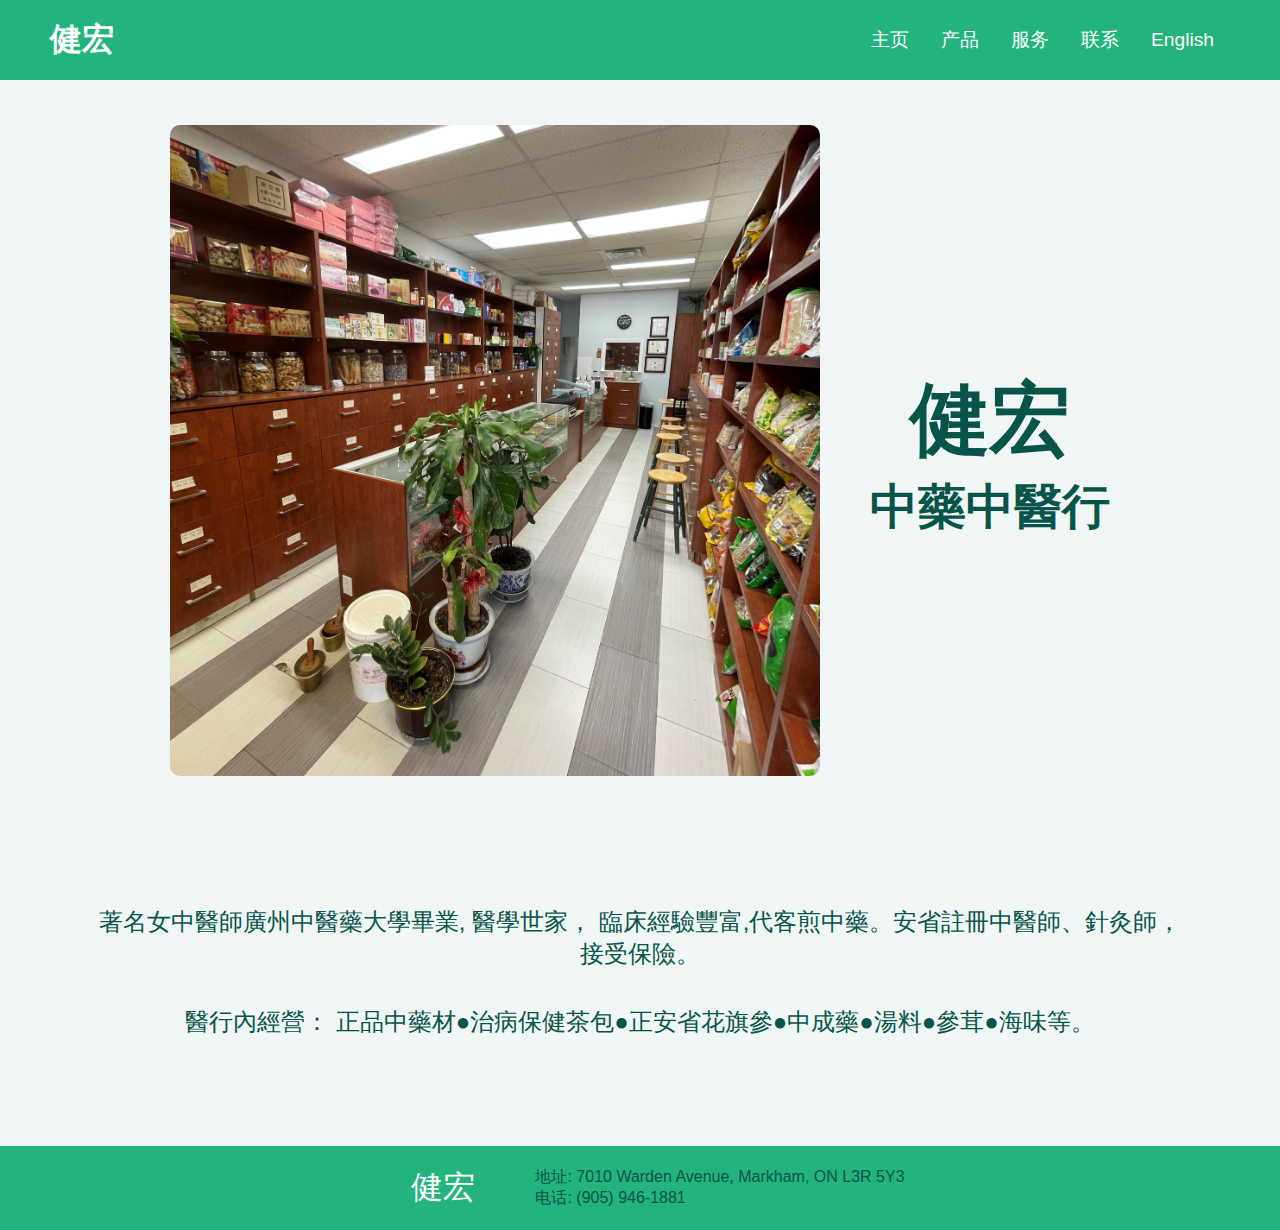
<file: index.html>
<!DOCTYPE html>
<html lang="en">
<head>
  <meta charset="UTF-8">
  <meta http-equiv="X-UA-Compatible" content="IE=edge">
  <meta name="viewport" content="width=device-width, initial-scale=1.0">
  <title>主页</title>
  <link rel="stylesheet" href="styles.css">
</head>
<body>
  <nav class="navbar">
    <div class="navbar_container">
      <a href="index" id="navbar_logo">健宏</a>
      <div class="navbar_toggle" id="mobile-menu">
        <span class="bar"></span>
        <span class="bar"></span>
        <span class="bar"></span>
        <span class="bar"></span>
      </div>
      <ul class="navbar_menu">
        <li class="navbar_item">
          <a href="index" class="navbar_links">主页</a>
        </li>
        <li class="navbar_item">
          <a href="products_chn" class="navbar_links">产品</a>
        </li>
        <li class="navbar_item">
          <a href="services_chn" class="navbar_links">服务</a>
        </li>
        <li class="navbar_item">
          <a href="contact_chn" class="navbar_links">联系</a>
        </li>
        <li class="navbar_item">
          <a href="index_eng" class="navbar_links">English</a>
        </li>
      </ul>
    </div>
  </nav>

  <div class="main">
    <div class="main_container">
      <div class="main_container_head">
        <div class="main_img_container">
          <img class="main_img" src="images/pic2.jpg">
        </div>
        <div class="main_content">
          <h1>健宏</h1>
          <h2>中藥中醫行</h2>
        </div>
      </div>
      <div class="main_info_container">
        <div class="main_info">
          <p>著名女中醫師廣州中醫藥大學畢業, 醫學世家， 臨床經驗豐富,代客煎中藥。安省註冊中醫師、針灸師，接受保險。</p>
          <p>醫行內經營： 正品中藥材●治病保健茶包●正安省花旗參●中成藥●湯料●參茸●海味等。</p>
        </div>
      </div>
    </div>
  </div>

  <div class="footer">
    <div class="footer_container">
      <div class="footer_logo">
        健宏
      </div>
      <div class="footer_info_container">
        <p>地址: 7010 Warden Avenue, Markham, ON L3R 5Y3</p>
        <p>电话: (905) 946-1881</p>
      </div>
    </div>
  </div>
  <script src="app.js"></script>
</body>
</html>
</file>
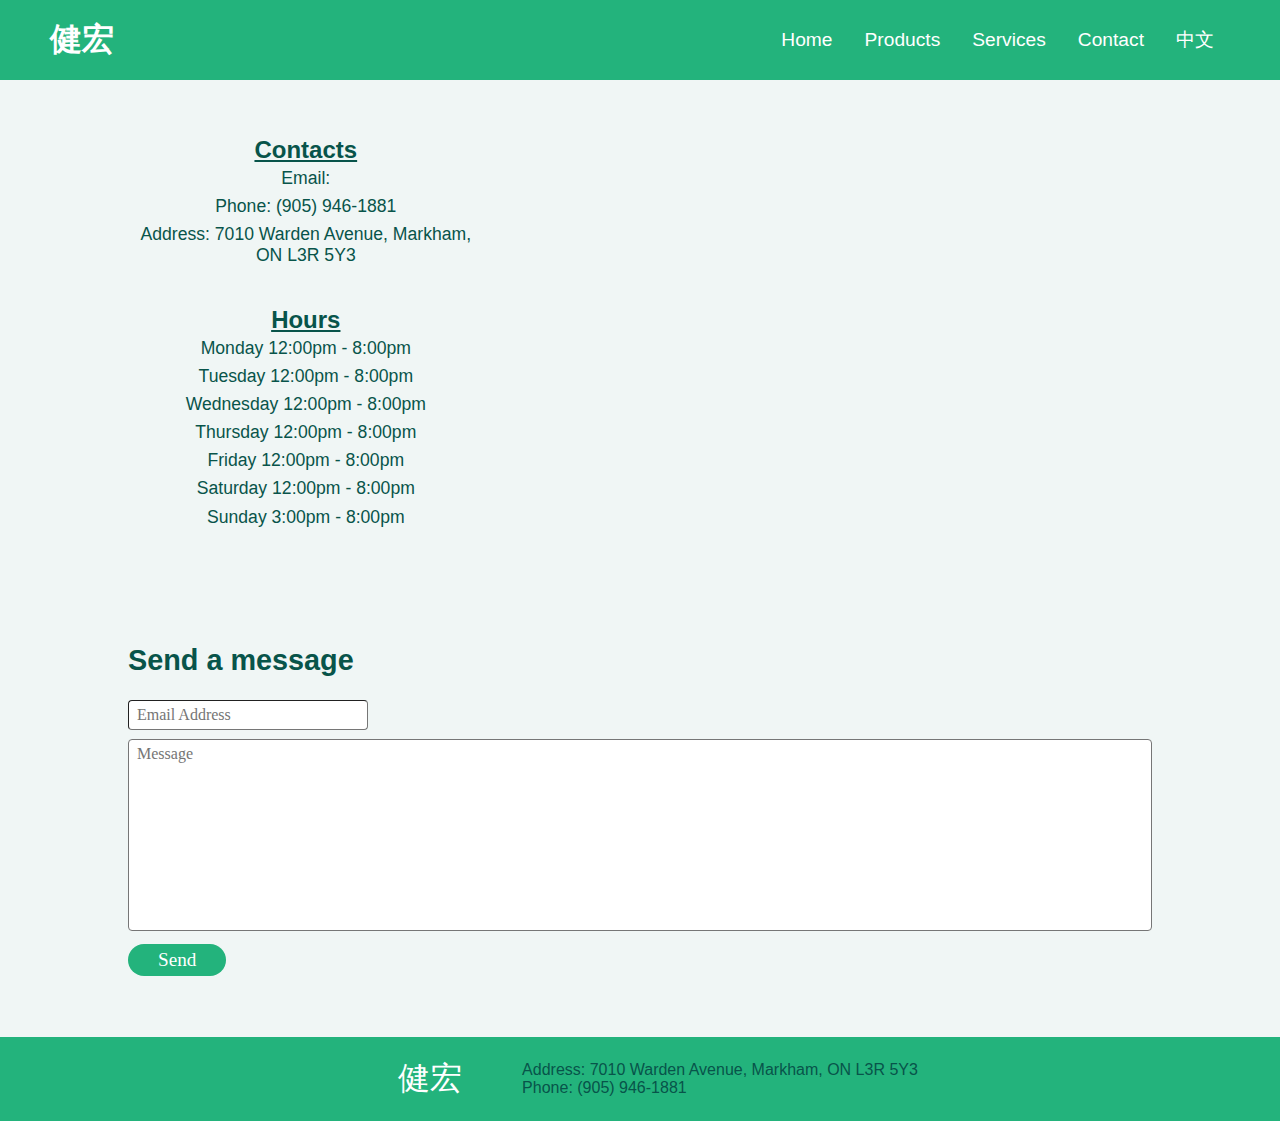
<file: contact.html>
<!DOCTYPE html>
<html lang="en">
<head>
  <meta charset="UTF-8">
  <meta http-equiv="X-UA-Compatible" content="IE=edge">
  <meta name="viewport" content="width=device-width, initial-scale=1.0">
  <title>Contact</title>
  <link rel="stylesheet" href="styles.css">
</head>
<body>
  <nav class="navbar">
    <div class="navbar_container">
      <a href="index_eng" id="navbar_logo">健宏</a>
      <div class="navbar_toggle" id="mobile-menu">
        <span class="bar"></span>
        <span class="bar"></span>
        <span class="bar"></span>
        <span class="bar"></span>
      </div>
      <ul class="navbar_menu">
        <li class="navbar_item">
          <a href="index_eng" class="navbar_links">Home</a>
        </li>
        <li class="navbar_item">
          <a href="products" class="navbar_links">Products</a>
        </li>
        <li class="navbar_item">
          <a href="services" class="navbar_links">Services</a>
        </li>
        <li class="navbar_item">
          <a href="contact" class="navbar_links">Contact</a>
        </li>
        <li class="navbar_item">
          <a href="contact_chn" class="navbar_links">中文</a>
        </li>
      </ul>
    </div>
  </nav>

  <div class="main">
    <div class="main_container">
      <div class="info_container">
        <div class="info_grid">
          <div class="contacts_hours_container">
            <div class="contacts_container">
              <h2>Contacts</h2>
              <p>Email: </p>
              <p>Phone: (905) 946-1881</p>
              <p>Address: 7010 Warden Avenue, Markham, ON L3R 5Y3</p>
            </div>
            <div class="hours_container">
              <h2>Hours</h2>
              <p>Monday 12:00pm - 8:00pm</p>
              <p>Tuesday 12:00pm - 8:00pm</p>
              <p>Wednesday 12:00pm - 8:00pm</p>
              <p>Thursday 12:00pm - 8:00pm</p>
              <p>Friday 12:00pm - 8:00pm</p>
              <p>Saturday 12:00pm - 8:00pm</p>
              <p>Sunday 3:00pm - 8:00pm</p>
            </div>
          </div>
          <div class="map_container">
            <iframe class="map" src="https://www.google.com/maps/embed?pb=!1m14!1m8!1m3!1d11514.87232141971!2d-79.3253433!3d43.8202068!3m2!1i1024!2i768!4f13.1!3m3!1m2!1s0x0%3A0xcfa5cacd94385070!2sKanhung%20Ng%20Acupcture!5e0!3m2!1sen!2sca!4v1660659543824!5m2!1sen!2sca" width="600" height="450" style="border:0;" allowfullscreen="" loading="lazy" referrerpolicy="no-referrer-when-downgrade"></iframe>
          </div>
        </div>
        <div class="form_container">
          <h2> Send a message</h2>
          <div class="form_boxes_container">
            <form action="https://formsubmit.co/brianzhu4321@gmail.com" method="POST">
              <input type="hidden" name="_next" value="/contact.html">
              <div class="email_box_container">
                <input class="email_box" type="email" name="email" placeholder="Email Address">
              </div>
              <div class="message_box_container">
                <textarea class="message_box" type="text" name="message" placeholder="Message" required rows="10"></textarea>
              </div>
              <div class="submit_btn_container">
                <button class="submit_btn" type="submit">Send</button>
              </div>
            </form>
          </div>
        </div>
      </div>
    </div>
  </div>

  <div class="footer">
    <div class="footer_container">
      <div class="footer_logo">
        健宏
      </div>
      <div class="footer_info_container">
        <p>Address: 7010 Warden Avenue, Markham, ON L3R 5Y3</p>
        <p>Phone: (905) 946-1881</p>
      </div>
    </div>
  </div>
  <script src="app.js"></script>
</body>
</html>
</file>
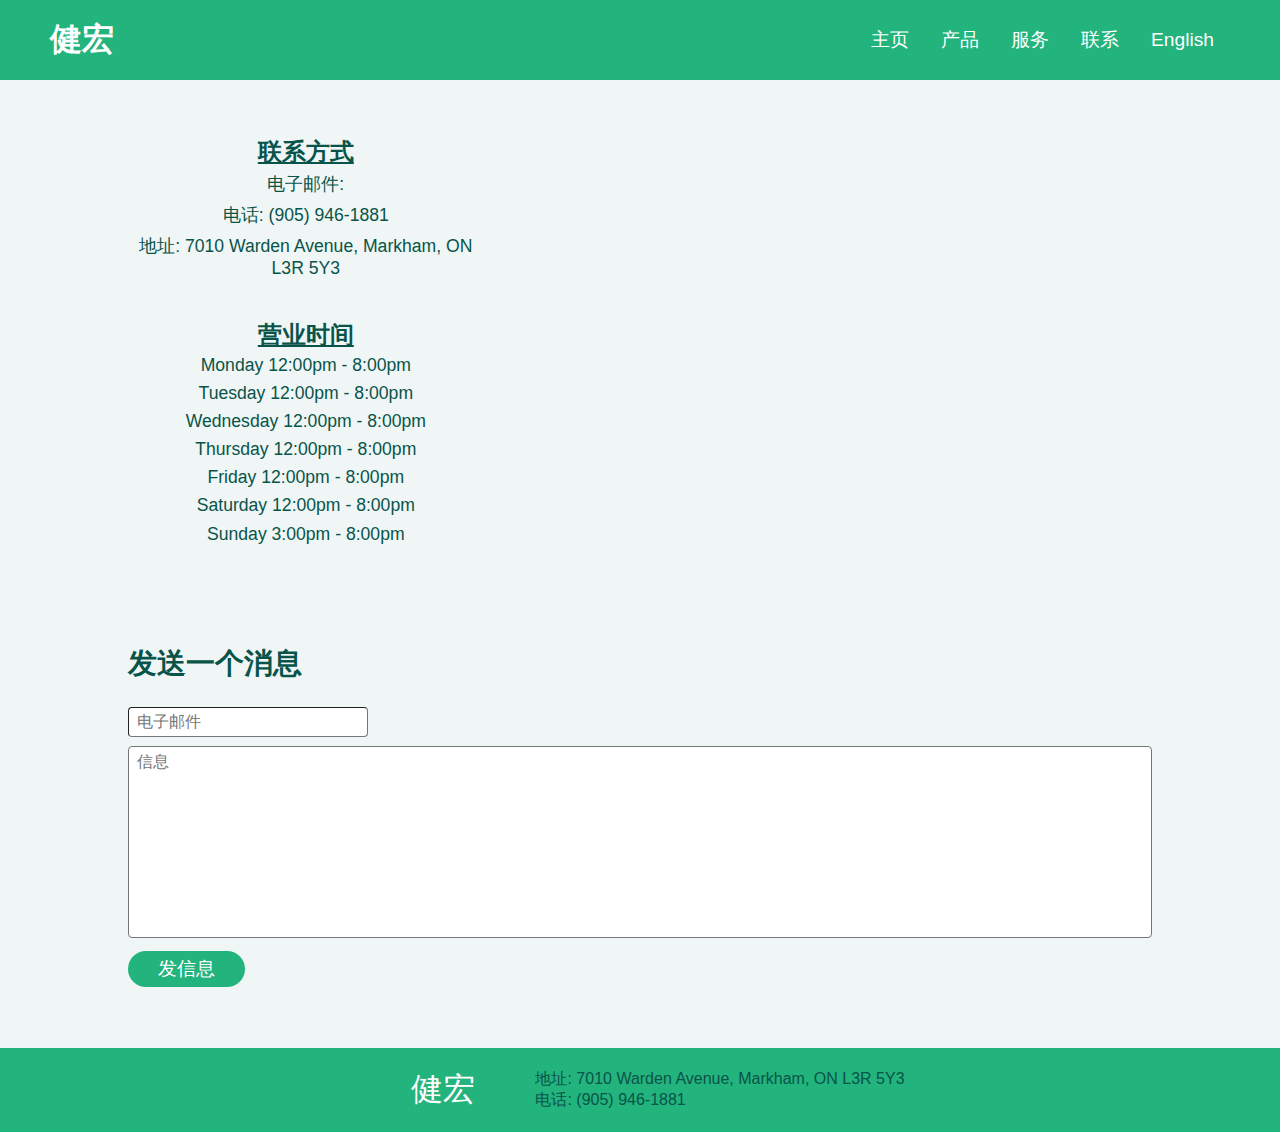
<file: contact_chn.html>
<!DOCTYPE html>
<html lang="en">
<head>
  <meta charset="UTF-8">
  <meta http-equiv="X-UA-Compatible" content="IE=edge">
  <meta name="viewport" content="width=device-width, initial-scale=1.0">
  <title>联系</title>
  <link rel="stylesheet" href="styles.css">
</head>
<body>
  <nav class="navbar">
    <div class="navbar_container">
      <a href="index" id="navbar_logo">健宏</a>
      <div class="navbar_toggle" id="mobile-menu">
        <span class="bar"></span>
        <span class="bar"></span>
        <span class="bar"></span>
        <span class="bar"></span>
      </div>
      <ul class="navbar_menu">
        <li class="navbar_item">
          <a href="index" class="navbar_links">主页</a>
        </li>
        <li class="navbar_item">
          <a href="products_chn" class="navbar_links">产品</a>
        </li>
        <li class="navbar_item">
          <a href="services_chn" class="navbar_links">服务</a>
        </li>
        <li class="navbar_item">
          <a href="contact_chn" class="navbar_links">联系</a>
        </li>
        <li class="navbar_item">
          <a href="contact" class="navbar_links">English</a>
        </li>
      </ul>
    </div>
  </nav>

  <div class="main">
    <div class="main_container">
      <div class="info_container">
        <div class="info_grid">
          <div class="contacts_hours_container">
            <div class="contacts_container">
              <h2>联系方式</h2>
              <p>电子邮件: </p>
              <p>电话: (905) 946-1881</p>
              <p>地址: 7010 Warden Avenue, Markham, ON L3R 5Y3</p>
            </div>
            <div class="hours_container">
              <h2>营业时间</h2>
              <p>Monday 12:00pm - 8:00pm</p>
              <p>Tuesday 12:00pm - 8:00pm</p>
              <p>Wednesday 12:00pm - 8:00pm</p>
              <p>Thursday 12:00pm - 8:00pm</p>
              <p>Friday 12:00pm - 8:00pm</p>
              <p>Saturday 12:00pm - 8:00pm</p>
              <p>Sunday 3:00pm - 8:00pm</p>
            </div>
          </div>
          <div class="map_container">
            <iframe class="map" src="https://www.google.com/maps/embed?pb=!1m14!1m8!1m3!1d11514.87232141971!2d-79.3253433!3d43.8202068!3m2!1i1024!2i768!4f13.1!3m3!1m2!1s0x0%3A0xcfa5cacd94385070!2sKanhung%20Ng%20Acupcture!5e0!3m2!1sen!2sca!4v1660659543824!5m2!1sen!2sca" width="600" height="450" style="border:0;" allowfullscreen="" loading="lazy" referrerpolicy="no-referrer-when-downgrade"></iframe>
          </div>
        </div>
        <div class="form_container">
          <h2>发送一个消息</h2>
          <div class="form_boxes_container">
            <form action="https://formsubmit.co/brianzhu4321@gmail.com" method="POST">
              <input type="hidden" name="_next" value="/contact_chn.html">
              <div class="email_box_container">
                <input class="email_box" type="email" name="email" placeholder="电子邮件">
              </div>
              <div class="message_box_container">
                <textarea class="message_box" type="text" name="message" placeholder="信息" required rows="10"></textarea>
              </div>
              <div class="submit_btn_container">
                <button class="submit_btn" type="submit">发信息</button>
              </div>
            </form>
          </div>
        </div>
      </div>
    </div>
  </div>

  <div class="footer">
    <div class="footer_container">
      <div class="footer_logo">
        健宏
      </div>
      <div class="footer_info_container">
        <p>地址: 7010 Warden Avenue, Markham, ON L3R 5Y3</p>
        <p>电话: (905) 946-1881</p>
      </div>
    </div>
  </div>
  <script src="app.js"></script>
</body>
</html>
</file>
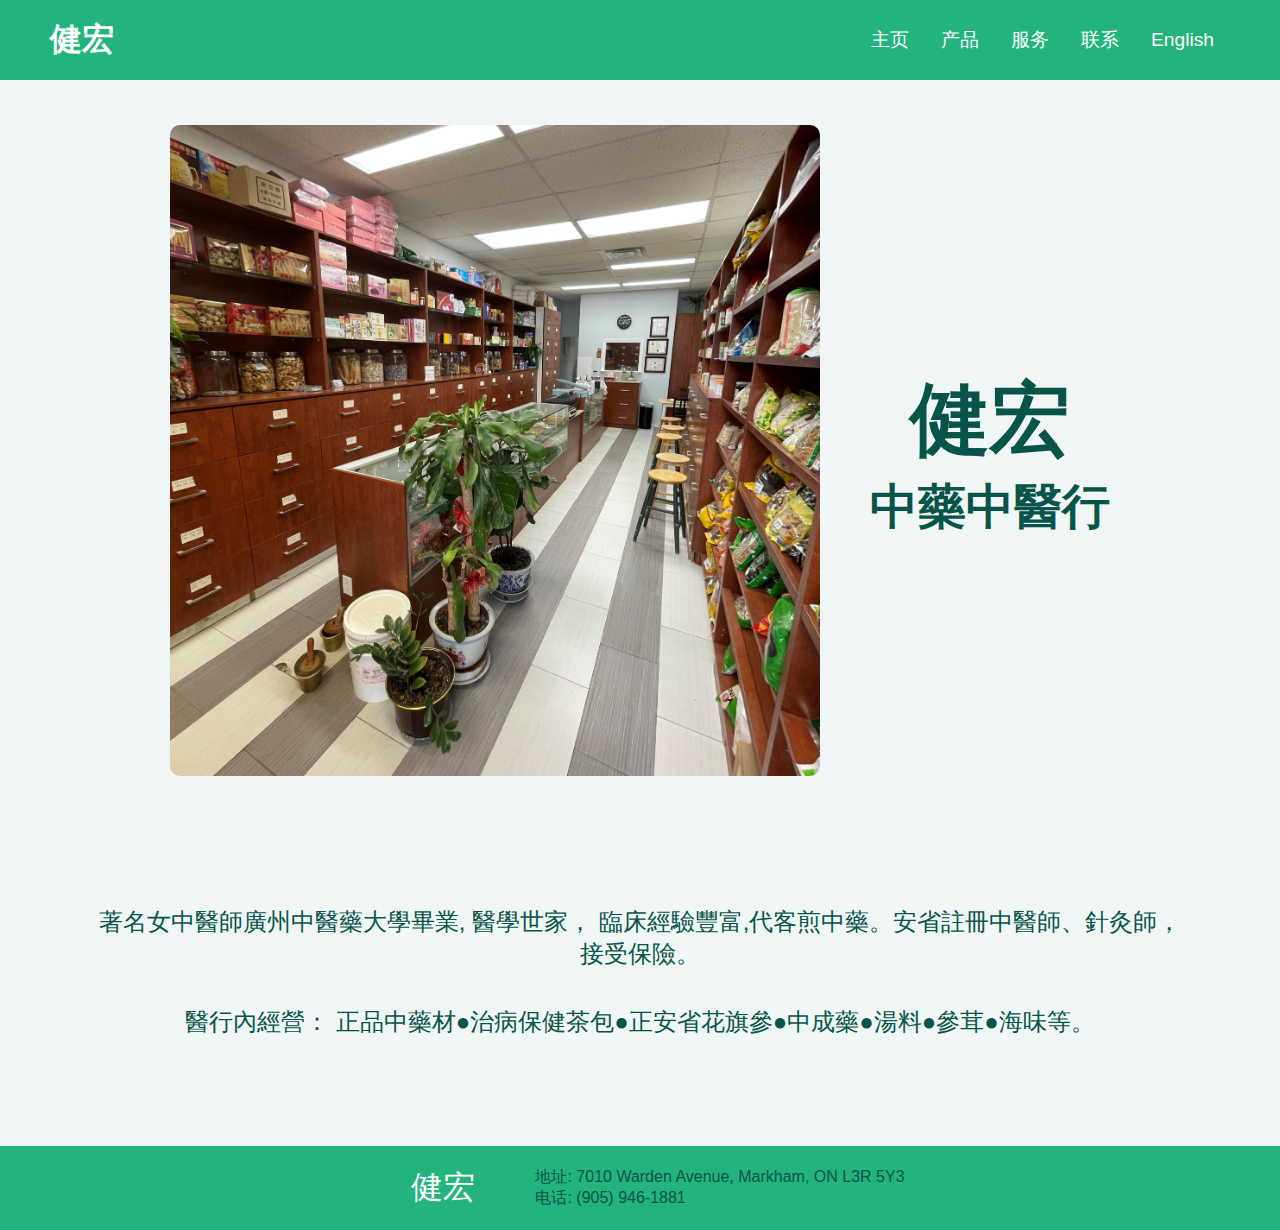
<file: index_chn.html>
<!DOCTYPE html>
<html lang="en">
<head>
  <meta charset="UTF-8">
  <meta http-equiv="X-UA-Compatible" content="IE=edge">
  <meta name="viewport" content="width=device-width, initial-scale=1.0">
  <title>主页</title>
  <link rel="stylesheet" href="styles.css">
</head>
<body>
  <nav class="navbar">
    <div class="navbar_container">
      <a href="index_chn" id="navbar_logo">健宏</a>
      <div class="navbar_toggle" id="mobile-menu">
        <span class="bar"></span>
        <span class="bar"></span>
        <span class="bar"></span>
        <span class="bar"></span>
      </div>
      <ul class="navbar_menu">
        <li class="navbar_item">
          <a href="index_chn" class="navbar_links">主页</a>
        </li>
        <li class="navbar_item">
          <a href="products_chn" class="navbar_links">产品</a>
        </li>
        <li class="navbar_item">
          <a href="services_chn" class="navbar_links">服务</a>
        </li>
        <li class="navbar_item">
          <a href="contact_chn" class="navbar_links">联系</a>
        </li>
        <li class="navbar_item">
          <a href="/" class="navbar_links">English</a>
        </li>
      </ul>
    </div>
  </nav>

  <div class="main">
    <div class="main_container">
      <div class="main_container_head">
        <div class="main_img_container">
          <img class="main_img" src="images/pic2.jpg">
        </div>
        <div class="main_content">
          <h1>健宏</h1>
          <h2>中藥中醫行</h2>
        </div>
      </div>
      <div class="main_info_container">
        <div class="main_info">
          <p>著名女中醫師廣州中醫藥大學畢業, 醫學世家， 臨床經驗豐富,代客煎中藥。安省註冊中醫師、針灸師，接受保險。</p>
          <p>醫行內經營： 正品中藥材●治病保健茶包●正安省花旗參●中成藥●湯料●參茸●海味等。</p>
        </div>
      </div>
    </div>
  </div>

  <div class="footer">
    <div class="footer_container">
      <div class="footer_logo">
        健宏
      </div>
      <div class="footer_info_container">
        <p>地址: 7010 Warden Avenue, Markham, ON L3R 5Y3</p>
        <p>电话: (905) 946-1881</p>
      </div>
    </div>
  </div>
  <script src="app.js"></script>
</body>
</html>
</file>
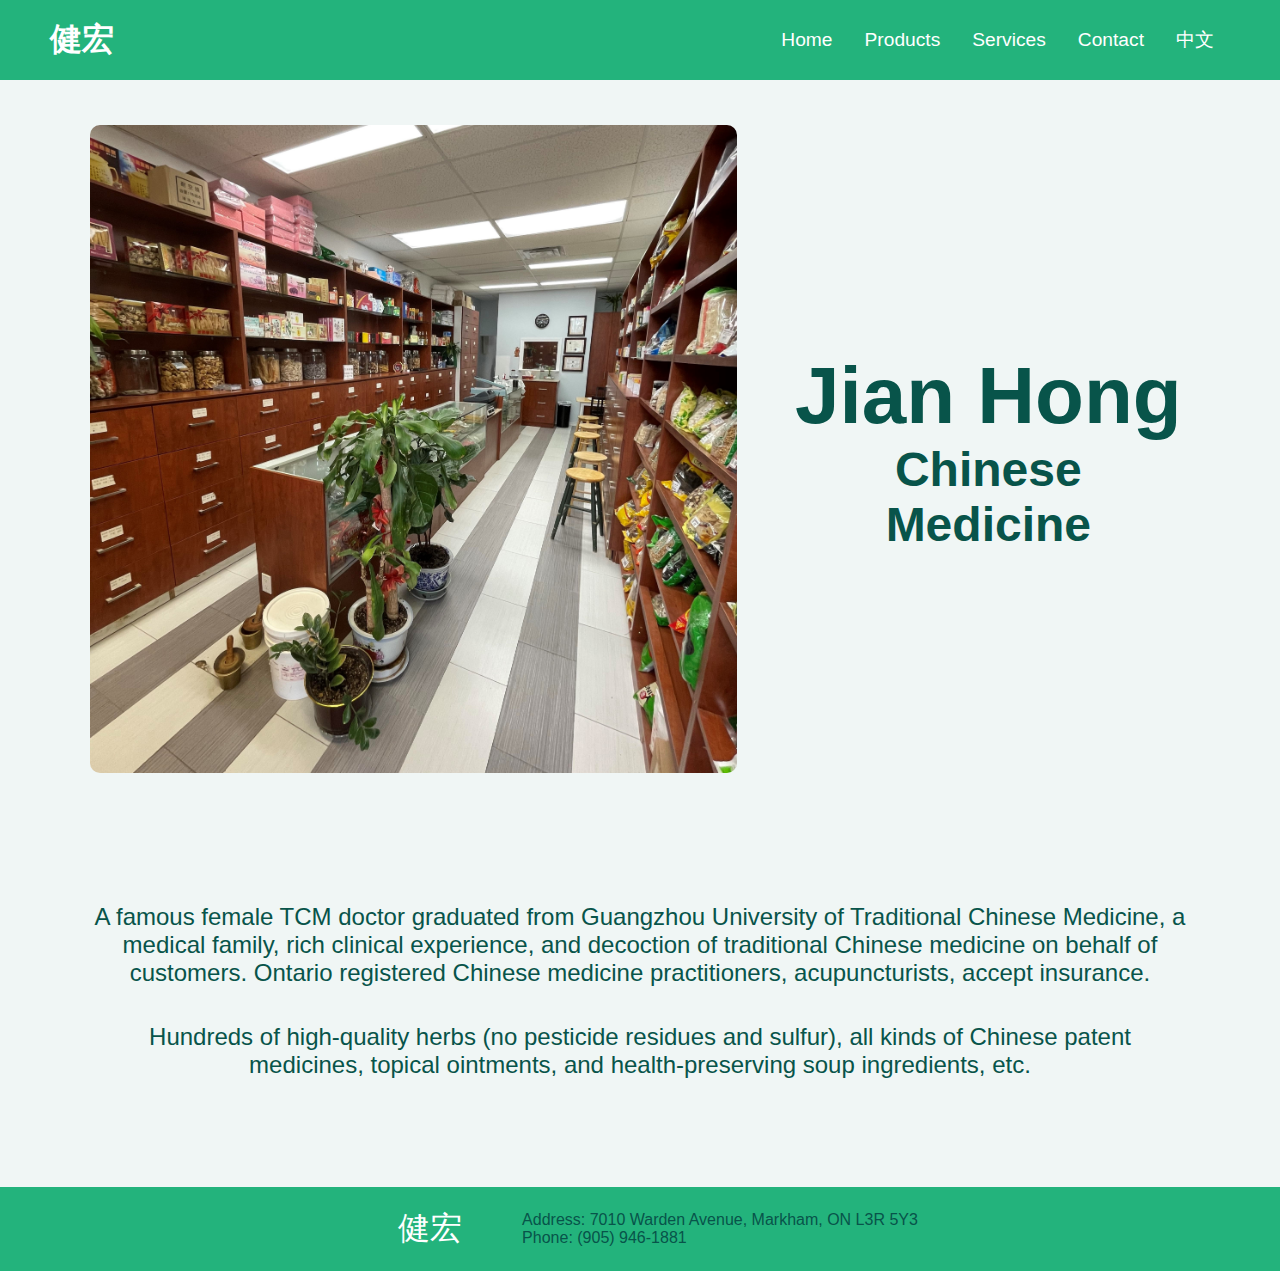
<file: index_eng.html>
<!DOCTYPE html>
<html lang="en">
<head>
  <meta charset="UTF-8">
  <meta http-equiv="X-UA-Compatible" content="IE=edge">
  <meta name="viewport" content="width=device-width, initial-scale=1.0">
  <title>Home</title>
  <link rel="stylesheet" href="styles.css">
</head>
<body>
  <nav class="navbar">
    <div class="navbar_container">
      <a href="index_eng" id="navbar_logo">健宏</a>
      <div class="navbar_toggle" id="mobile-menu">
        <span class="bar"></span>
        <span class="bar"></span>
        <span class="bar"></span>
        <span class="bar"></span>
      </div>
      <ul class="navbar_menu">
        <li class="navbar_item">
          <a href="index_eng" class="navbar_links">Home</a>
        </li>
        <li class="navbar_item">
          <a href="products" class="navbar_links">Products</a>
        </li>
        <li class="navbar_item">
          <a href="services" class="navbar_links">Services</a>
        </li>
        <li class="navbar_item">
          <a href="contact" class="navbar_links">Contact</a>
        </li>
        <li class="navbar_item">
          <a href="index" class="navbar_links">中文</a>
        </li>
      </ul>
    </div>
  </nav>

  <div class="main">
    <div class="main_container">
      <div class="main_container_head">
        <div class="main_img_container">
          <img class="main_img" src="images/pic2.jpg">
        </div>
        <div class="main_content">
          <h1>Jian Hong</h1>
          <h2>Chinese Medicine</h2>
        </div>
      </div>
      <div class="main_info_container">
        <div class="main_info">
          <p>A famous female TCM doctor graduated from Guangzhou University of Traditional Chinese Medicine, a medical family, rich clinical experience, and decoction of traditional Chinese medicine on behalf of customers. Ontario registered Chinese medicine practitioners, acupuncturists, accept insurance.</p>
          <p>Hundreds of high-quality herbs (no pesticide residues and sulfur), all kinds of Chinese patent medicines, topical ointments, and health-preserving soup ingredients, etc.</p>
        </div>
      </div>
    </div>
  </div>

  <div class="footer">
    <div class="footer_container">
      <div class="footer_logo">
        健宏
      </div>
      <div class="footer_info_container">
        <p>Address: 7010 Warden Avenue, Markham, ON L3R 5Y3</p>
        <p>Phone: (905) 946-1881</p>
      </div>
    </div>
  </div>
  <script src="app.js"></script>
</body>
</html>
</file>
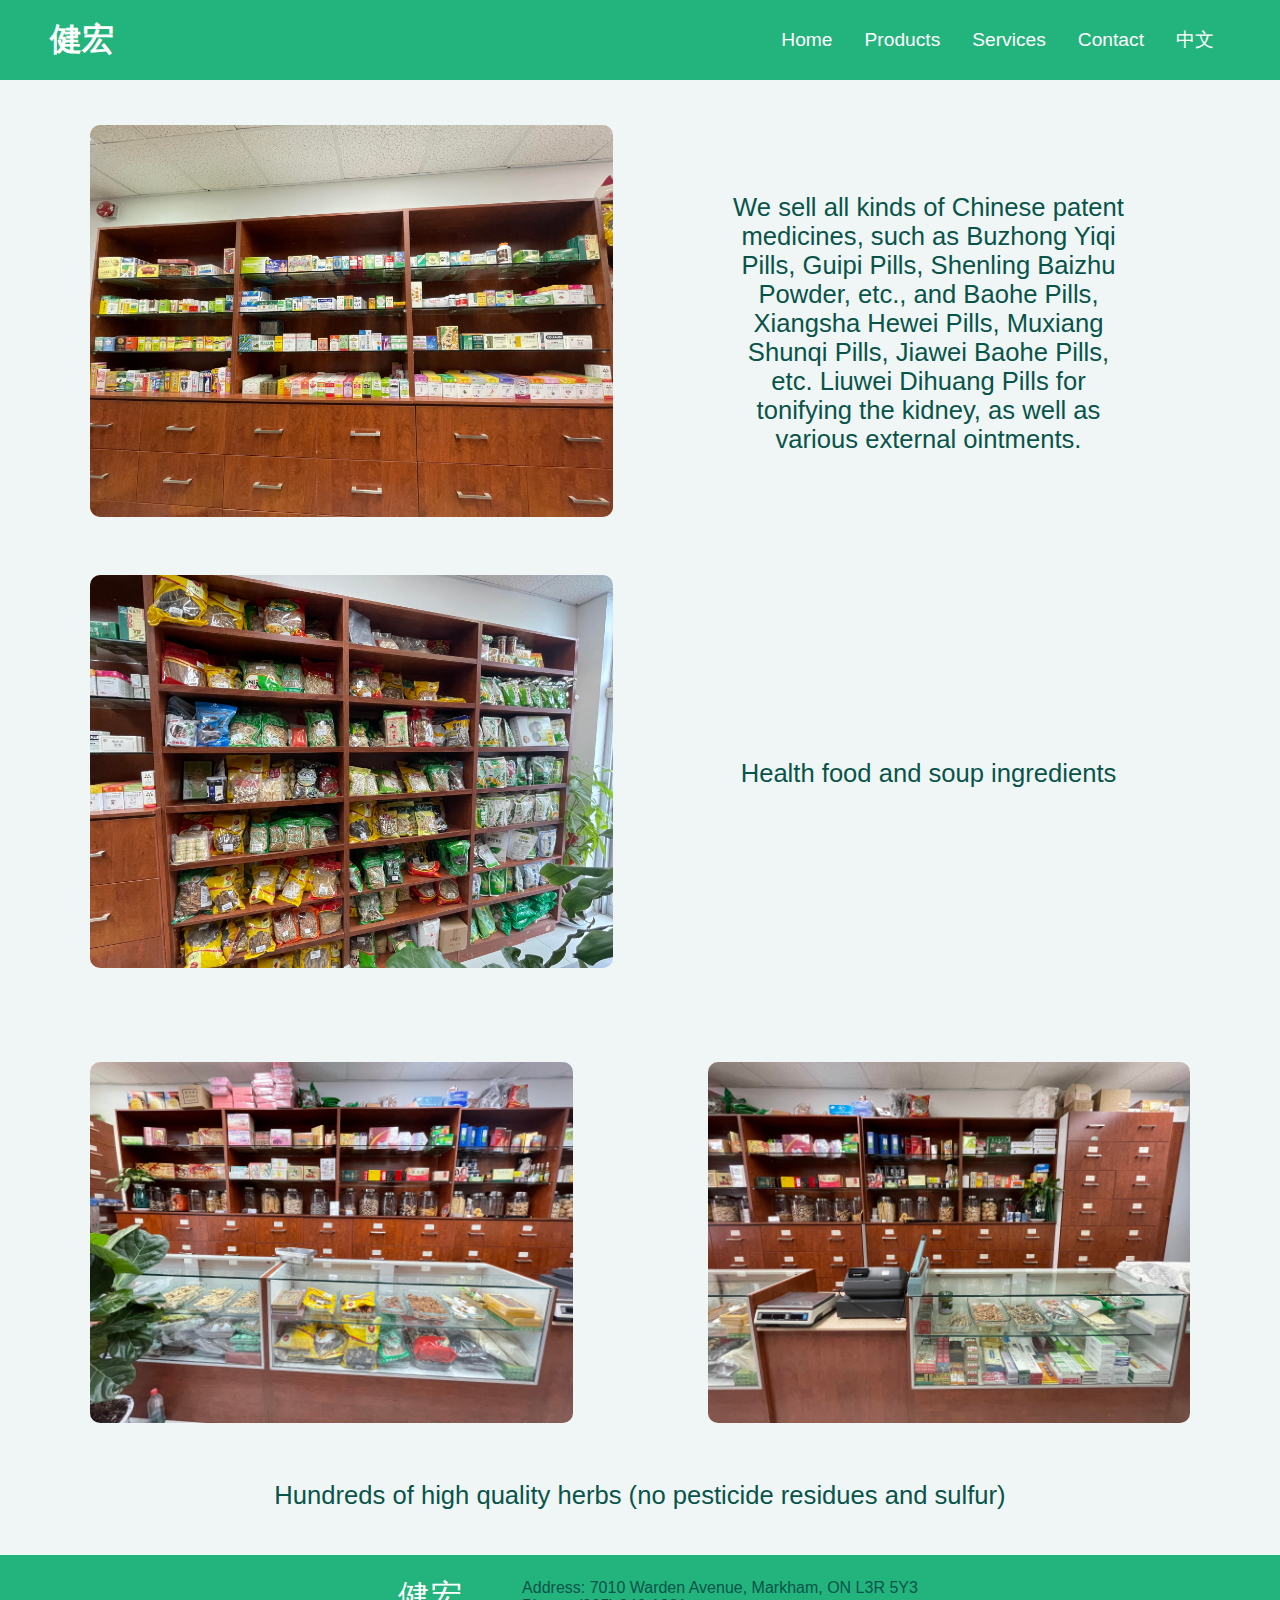
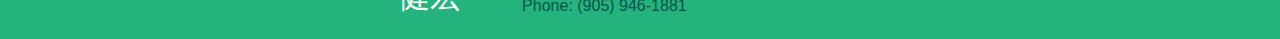
<file: products.html>
<!DOCTYPE html>
<html lang="en">
<head>
  <meta charset="UTF-8">
  <meta http-equiv="X-UA-Compatible" content="IE=edge">
  <meta name="viewport" content="width=device-width, initial-scale=1.0">
  <title>Products</title>
  <link rel="stylesheet" href="styles.css">
</head>
<body>
  <nav class="navbar">
    <div class="navbar_container">
      <a href="index_eng" id="navbar_logo">健宏</a>
      <div class="navbar_toggle" id="mobile-menu">
        <span class="bar"></span>
        <span class="bar"></span>
        <span class="bar"></span>
        <span class="bar"></span>
      </div>
      <ul class="navbar_menu">
        <li class="navbar_item">
          <a href="index_eng" class="navbar_links">Home</a>
        </li>
        <li class="navbar_item">
          <a href="products" class="navbar_links">Products</a>
        </li>
        <li class="navbar_item">
          <a href="services" class="navbar_links">Services</a>
        </li>
        <li class="navbar_item">
          <a href="contact" class="navbar_links">Contact</a>
        </li>
        <li class="navbar_item">
          <a href="products_chn" class="navbar_links">中文</a>
        </li>
      </ul>
    </div>
  </nav>

  <div class="main">
    <div class="main_container">
      <div class="container_grid_1">
        <div class="grid_img_container">
          <img class="grid_img" src="images/pic6.jpg">
        </div>
        <div class="grid_text_container">
          <p class="grid_text">We sell all kinds of Chinese patent medicines, such as Buzhong Yiqi Pills, Guipi Pills, Shenling Baizhu Powder, etc., and Baohe Pills, Xiangsha Hewei Pills, Muxiang Shunqi Pills, Jiawei Baohe Pills, etc. Liuwei Dihuang Pills for tonifying the kidney, as well as various external ointments.</p>
        </div>
        <div class="grid_img_container">
          <img class="grid_img" src="images/pic1.jpg">
        </div>
        <div class="grid_text_container">
          <p class="grid_text">
            Health food and soup ingredients</p>
        </div>
      </div>
      <div class="container_2">
        <div class="container_grid_2">
          <div class="grid_img_container_2">
            <img class="grid_img_2" src="images/pic3.jpg">
          </div>
          <div class="grid_img_container_2">
            <img class="grid_img_2" src="images/pic4.jpg">
          </div>
        </div>
        <div class="grid_text_container_2">
          <p class="grid_text">
            Hundreds of high quality herbs (no pesticide residues and sulfur)</p>
        </div>
      </div>
    </div>
  </div>

  <div class="footer">
    <div class="footer_container">
      <div class="footer_logo">
        健宏
      </div>
      <div class="footer_info_container">
        <p>Address: 7010 Warden Avenue, Markham, ON L3R 5Y3</p>
        <p>Phone: (905) 946-1881</p>
      </div>
    </div>
  </div>
  <script src="app.js"></script>
</body>
</html>
</file>
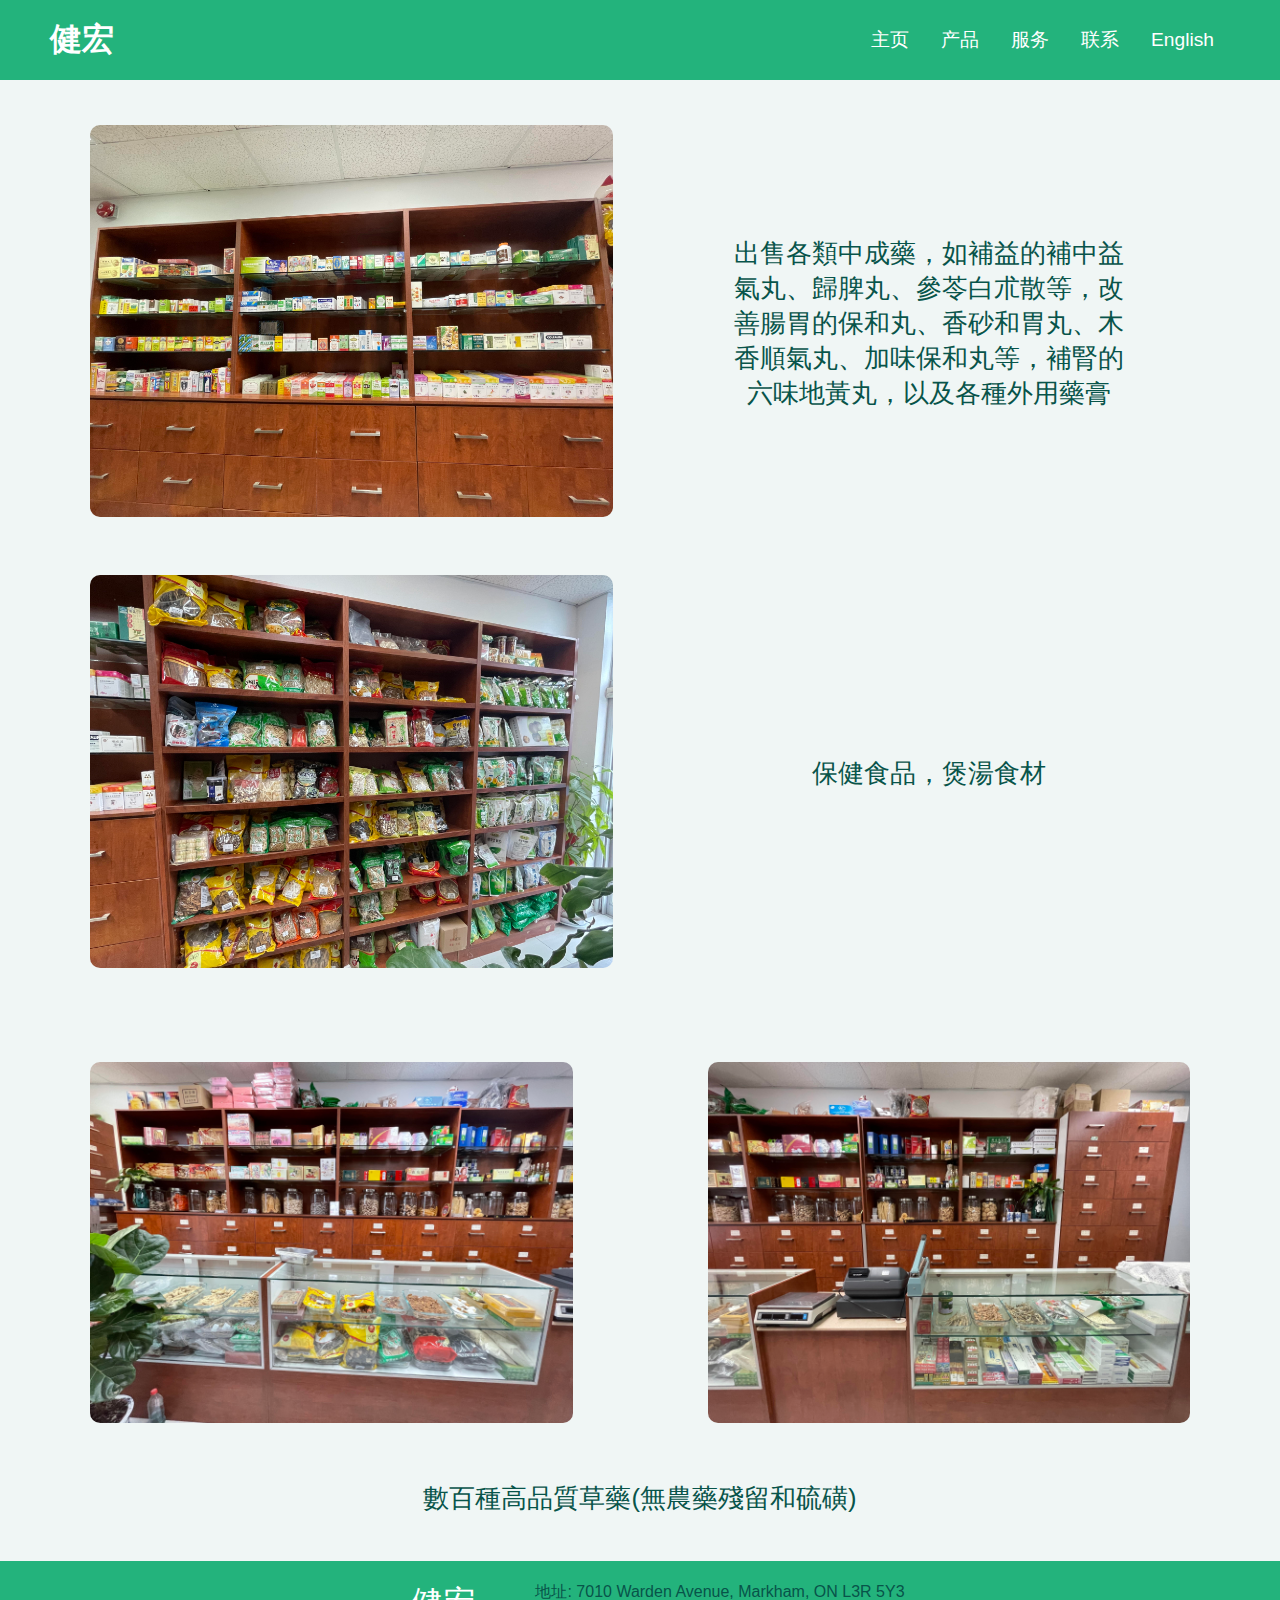
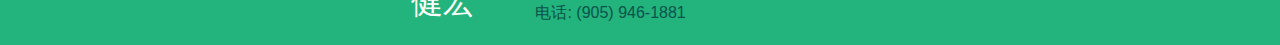
<file: products_chn.html>
<!DOCTYPE html>
<html lang="en">
<head>
  <meta charset="UTF-8">
  <meta http-equiv="X-UA-Compatible" content="IE=edge">
  <meta name="viewport" content="width=device-width, initial-scale=1.0">
  <title>产品</title>
  <link rel="stylesheet" href="styles.css">
</head>
<body>
  <nav class="navbar">
    <div class="navbar_container">
      <a href="index" id="navbar_logo">健宏</a>
      <div class="navbar_toggle" id="mobile-menu">
        <span class="bar"></span>
        <span class="bar"></span>
        <span class="bar"></span>
        <span class="bar"></span>
      </div>
      <ul class="navbar_menu">
        <li class="navbar_item">
          <a href="index" class="navbar_links">主页</a>
        </li>
        <li class="navbar_item">
          <a href="products_chn" class="navbar_links">产品</a>
        </li>
        <li class="navbar_item">
          <a href="services_chn" class="navbar_links">服务</a>
        </li>
        <li class="navbar_item">
          <a href="contact_chn" class="navbar_links">联系</a>
        </li>
        <li class="navbar_item">
          <a href="products" class="navbar_links">English</a>
        </li>
      </ul>
    </div>
  </nav>

  <div class="main">
    <div class="main_container">
      <div class="container_grid_1">
        <div class="grid_img_container">
          <img class="grid_img" src="images/pic6.jpg">
        </div>
        <div class="grid_text_container">
          <p class="grid_text">出售各類中成藥，如補益的補中益氣丸、歸脾丸、參苓白朮散等，改善腸胃的保和丸、香砂和胃丸、木香順氣丸、加味保和丸等，補腎的六味地黃丸，以及各種外用藥膏</p>
        </div>
        <div class="grid_img_container">
          <img class="grid_img" src="images/pic1.jpg">
        </div>
        <div class="grid_text_container">
          <p class="grid_text">保健食品，煲湯食材</p>
        </div>
      </div>
      <div class="container_2">
        <div class="container_grid_2">
          <div class="grid_img_container_2">
            <img class="grid_img_2" src="images/pic3.jpg">
          </div>
          <div class="grid_img_container_2">
            <img class="grid_img_2" src="images/pic4.jpg">
          </div>
        </div>
        <div class="grid_text_container_2">
          <p class="grid_text">數百種高品質草藥(無農藥殘留和硫磺)</p>
        </div>
      </div>
    </div>
  </div>

  <div class="footer">
    <div class="footer_container">
      <div class="footer_logo">
        健宏
      </div>
      <div class="footer_info_container">
        <p>地址: 7010 Warden Avenue, Markham, ON L3R 5Y3</p>
        <p>电话: (905) 946-1881</p>
      </div>
    </div>
  </div>

  <script src="app.js"></script>
</body>
</html>
</file>
<file: styles.css>
* {
  box-sizing: border-box;
  margin: 0;
  padding: 0;
  font-family: 'Calibri', sans-serif
}

.navbar {
  background: rgb(35, 179, 124);
  height: 80px;
  display: flex;
  justify-content: center;
  align-items: center;
  font-size: 19.2px;
  position: sticky;
  top: 0;
  z-index: 999;
}

.navbar_container {
  display: flex;
  justify-content: space-between;
  height: 80px;
  z-index: 1;
  width: 100%;
  max-width: 1300px;
  margin: 0 auto;
  padding: 0 50px;
}

.navbar_right {
  display: flex;
  flex-direction: row;
}

#navbar_logo {
  color: rgb(255, 255, 255);
  display: flex;
  align-items: center;
  cursor: pointer;
  text-decoration: none;
  font-size: 32px;
  font-weight: bold;
}

.navbar_menu {
  display: flex;
  align-items: center;
  list-style: none;
  text-align: center;
}

.navbar_item {
  height: 80px;
}

.navbar_links {
  color: white;
  display: flex;
  align-items: center;
  justify-content: center;
  text-decoration: none;
  padding: 0 16px;
  height: 100%;
}

.navbar_links:hover {
  color: rgb(8, 84, 74);
  transition: all 0.3s ease;
}

@media screen and (max-width: 960px) {

  .navbar_container {
    display: flex;
    flex-direction: row;
    justify-content: space-between;
    height: 80px;
    z-index: 1;
    width: 100%;
    max-width: 1300px;
    padding: 0;
  }


  .navbar_menu {
    display: grid;
    grid-template-columns: auto;
    margin: 0;
    width: 100%;
    position: absolute;
    top: -1000px;
    opacity: 0;
    transition: all 0.5s ease;
    height: 80vh;
    z-index: -1;
    background: rgb(35, 179, 124);;
  }

  .navbar_menu.active {
    background: rgb(35, 179, 124);;
    top: 100%;
    opacity: 1;
    transition: all 0.5s ease;
    z-index: 99;
    height: 80vh;
    font-size: 25.6px; 
  }

  #navbar_logo {
    padding-left: 25px;
  }

  .navbar_toggle .bar {
    width: 25px;
    height: 3px;
    margin: 5px auto;
    transition: all 0.3s ease-in-out;
    background: white;
  }

  .navbar_item {
    width: 100%;
  }

  .navbar_links {
    text-align: center;
    padding: 32px;
    width: 100%;
    display: table;
  }

  #mobile-menu {
    position: absolute;
    top: 20%;
    right: 5%;
    transform: translate(5%, 20%);
  }

  .navbar_btn {
    padding-bottom: 32px;
  }   

  .navbar_toggle .bar {
    display: block;
    cursor: pointer;
  }

  #mobile-menu.is-active .bar:nth-child(2) {
    opacity: 0;
  }

  #mobile-menu.is-active .bar:nth-child(1) {
    transform: translateY(8px) rotate(45deg);
  }

  #mobile-menu.is-active .bar:nth-child(3) {
    transform: translateY(-8px) rotate(-45deg);
  }

}

.main {
  background-color:rgb(240, 246, 245);
  min-height: 100vh;
}

.main_container_head {
  display: flex;
  flex-direction: row;
  align-items: center;
  justify-content: center;
  margin: 0 auto;
  max-width: 1300px;
  width: 100%;
  gap: 50px;
  min-height: 500px;
  padding: 2vh 10vh;
  padding-top: 5vh;
}

.main_img {
  width: 100%;
  min-width: 300px;
  max-width: 650px;
  border-radius: 10px;
}

.main_content h1 {
  font-size: 5rem;
  color:rgb(8, 84, 74);
  text-align: center;
}

.main_content h2 {
  font-size: 3rem;
  color:rgb(8, 84, 74);
  text-align: center;
}

.main_info_container {
  align-items: center;
  justify-content: center;
  margin: 0 auto;
  max-width: 1400px;
  width: 100%;
  min-height: 100px;
  text-align: center;
  padding: 10vh 10vh;
}

.main_info p {
  font-size: 1.5rem;
  color:rgb(8, 84, 74);
  padding: 2vh 0vh;
}

@media screen and (max-width: 768px) {

  .main_container_head {
    display: flex;
    flex-direction: column;
    align-items: center;
    justify-self: center;
    width: 100%;
    margin: 0 auto;
  }

  .main_img_container {
    margin-top: 50px;
  }

  .main_img {
    max-width: 500px;
  }

  .main_info_container {
    padding: 50px 10vh;
  }

}

.footer {
  background-color: rgb(35, 179, 124);
}

.footer_container {
  display: flex;
  flex-direction: row;
  align-items: center;
  justify-content: center;
  gap: 60px;
  padding: 20px 0px;
}

.footer_logo{
  font-size: 2rem;
  color: white;
  padding-left: 4vh;
}

.footer_info_container p {
  font-size: 1rem;
  color: rgb(8, 84, 74);
}

.container_grid_1 {
  display: grid;
  grid-template-columns: 1fr 1fr;
  align-items: center;
  justify-items: center;
  margin: 0 auto;
  gap: 6vh;
  padding: 5vh 10vh;
  max-width: 1600px;
}

.grid_img {
  max-width: 600px;
  min-width: 300px;
  width: 100%;
  border-radius: 10px;
}

.grid_text_container {
  width: 100%;
  max-width: 400px;
  min-width: 200px;
  text-align: center;
}

.container_2 {
  display: flex;
  flex-direction: column;
  align-items: center;
  justify-items: center;
  margin: 0 auto;
  gap: 6vh;
  padding: 5vh 10vh;
  max-width: 1600px;
}

.container_grid_2 {
  display: grid;
  grid-template-columns: 1fr 1fr;
  gap: 15vh;
}

.grid_img_2 {
  width: 100%;
  max-width: 600px;
  min-width: 300px;
  border-radius: 10px;
}

.grid_text_container_2 {
  width: 100%;
  max-width: 1350px;
  min-width: 300px;
  text-align: center;
}

.grid_text {
  font-size: 1.6rem;
  color:rgb(8, 84, 74);
}

@media screen and (max-width: 1000px) {

  .container_grid_1 {
    display: flex;
    flex-direction: column;
  }

  .grid_text_container {
    max-width: 600px;
    min-width: 300px;
  }

  .container_grid_2 {
    display: flex;
    flex-direction: column;
    gap: 4vh;
    max-width: 600px;
    min-width: 300px;
    width: 100%;
  }

  .grid_text_container_2 {
    padding: 0vh 0vh;
    max-width: 600px;
    min-width: 300px;
    }

}

.info_container {
  display: flex;
  flex-direction: column;
  max-width: 1800px;
  margin: 0 auto;
  padding: 3% 10%;
}

.info_grid {
  display: grid;
  grid-template-columns: 2fr 3fr;
  gap: 15vh;
}

.contacts_container {
  text-align: center;
  padding: 2vh 0vh;
}

.hours_container {
  text-align: center;
  padding: 2vh 0vh;
}

.map_container {
  width: 100%;
  max-width: 1200px;
  min-width: 300px;
}

.map {
  width: 100%;
  max-width: 1200px;
  min-width: 300px;
}

.form_container {
  max-width: 1800px;
  padding-top: 8vh;
}

.form_boxes_container {
  padding: 1.5vh 0vh;
  margin: 0 auto;
  display: flex;
  flex-direction: column;
}

.email_box {
  width: 240px;
  height: 30px;
  border-radius: 4px;
  border-width: thin;
  text-indent: 8px;
  font-family: Calibri;
  font-size: 1rem;
}

.email_box_container {
  padding: 1vh 0vh;
}

.message_box {
  width: 100%;
  max-width: 1800px;
  min-width: 300px;
  resize: none;
  border-radius: 4px;
  font-family: Calibri;
  font-size: 1rem;
  padding: 5px 8px;
}

.submit_btn {
  padding: 5px 30px;
  font-size: 1.2rem;
  font-family: Calibri;
  background-color:rgb(35, 179, 124);
  color: white;
  border: none;
  border-radius: 30px;
  cursor: pointer;
}

.submit_btn_container {
  padding: 1vh 0vh;
}

.submit_btn:hover {
  background-color:rgb(28, 113, 102);
  transition: all 0.3s ease;
}

.info_grid h2 {
  color:rgb(8, 84, 74);
  text-decoration: underline;
  font-size: 1.5rem;
}

.info_grid p {
  color:rgb(8, 84, 74);
  font-size: 1.1rem;
  padding: 0.4vh 0vh;
}

.form_container h2 {
  color:rgb(8, 84, 74);
  font-size: 1.8rem;
}


@media screen and (max-width: 1100px) {

  .contacts_hours_container {
    display: grid;
    grid-template-columns: 1fr 1fr;
  }
  
  .info_grid {
    display: flex;
    flex-direction: column;
    gap: 7vh;
  }

  .map_container {
    padding-bottom: 4vh;
  }

  .form_container {
    padding-bottom: 4vh
  }

}

@media screen and (max-width: 650px) {

  .contacts_hours_container {
    display: flex;
    flex-direction: column;
  }
  
  .info_grid {
    display: flex;
    flex-direction: column;
    gap: 7vh;
  }

}

.services_container {
  display: flex;
  flex-direction: column;
  margin: 0 auto;
  max-width: 1600px;
  padding: 2vh 10%;
}

.service_container {
  text-align: center;
  font-size: 2rem;
  color:rgb(8, 84, 74);
  padding: 4vh 0vh;
}
</file>
